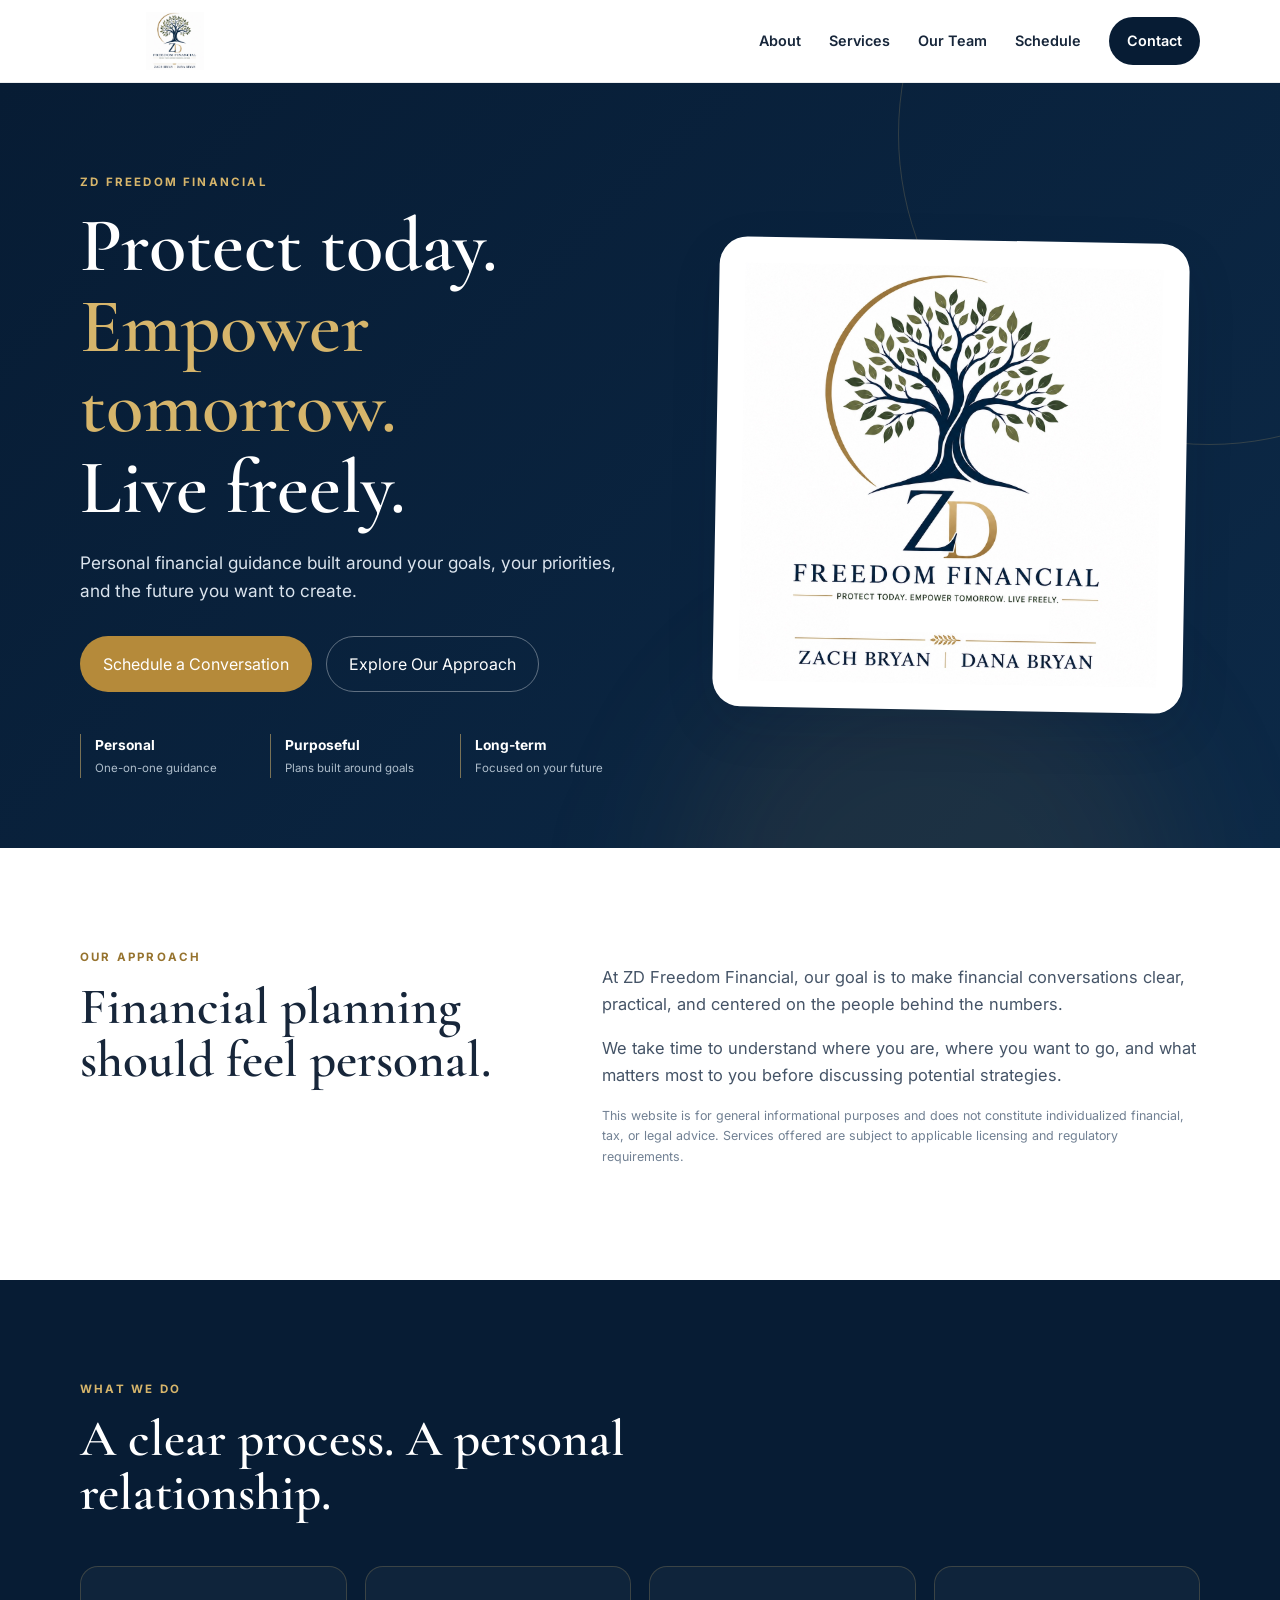
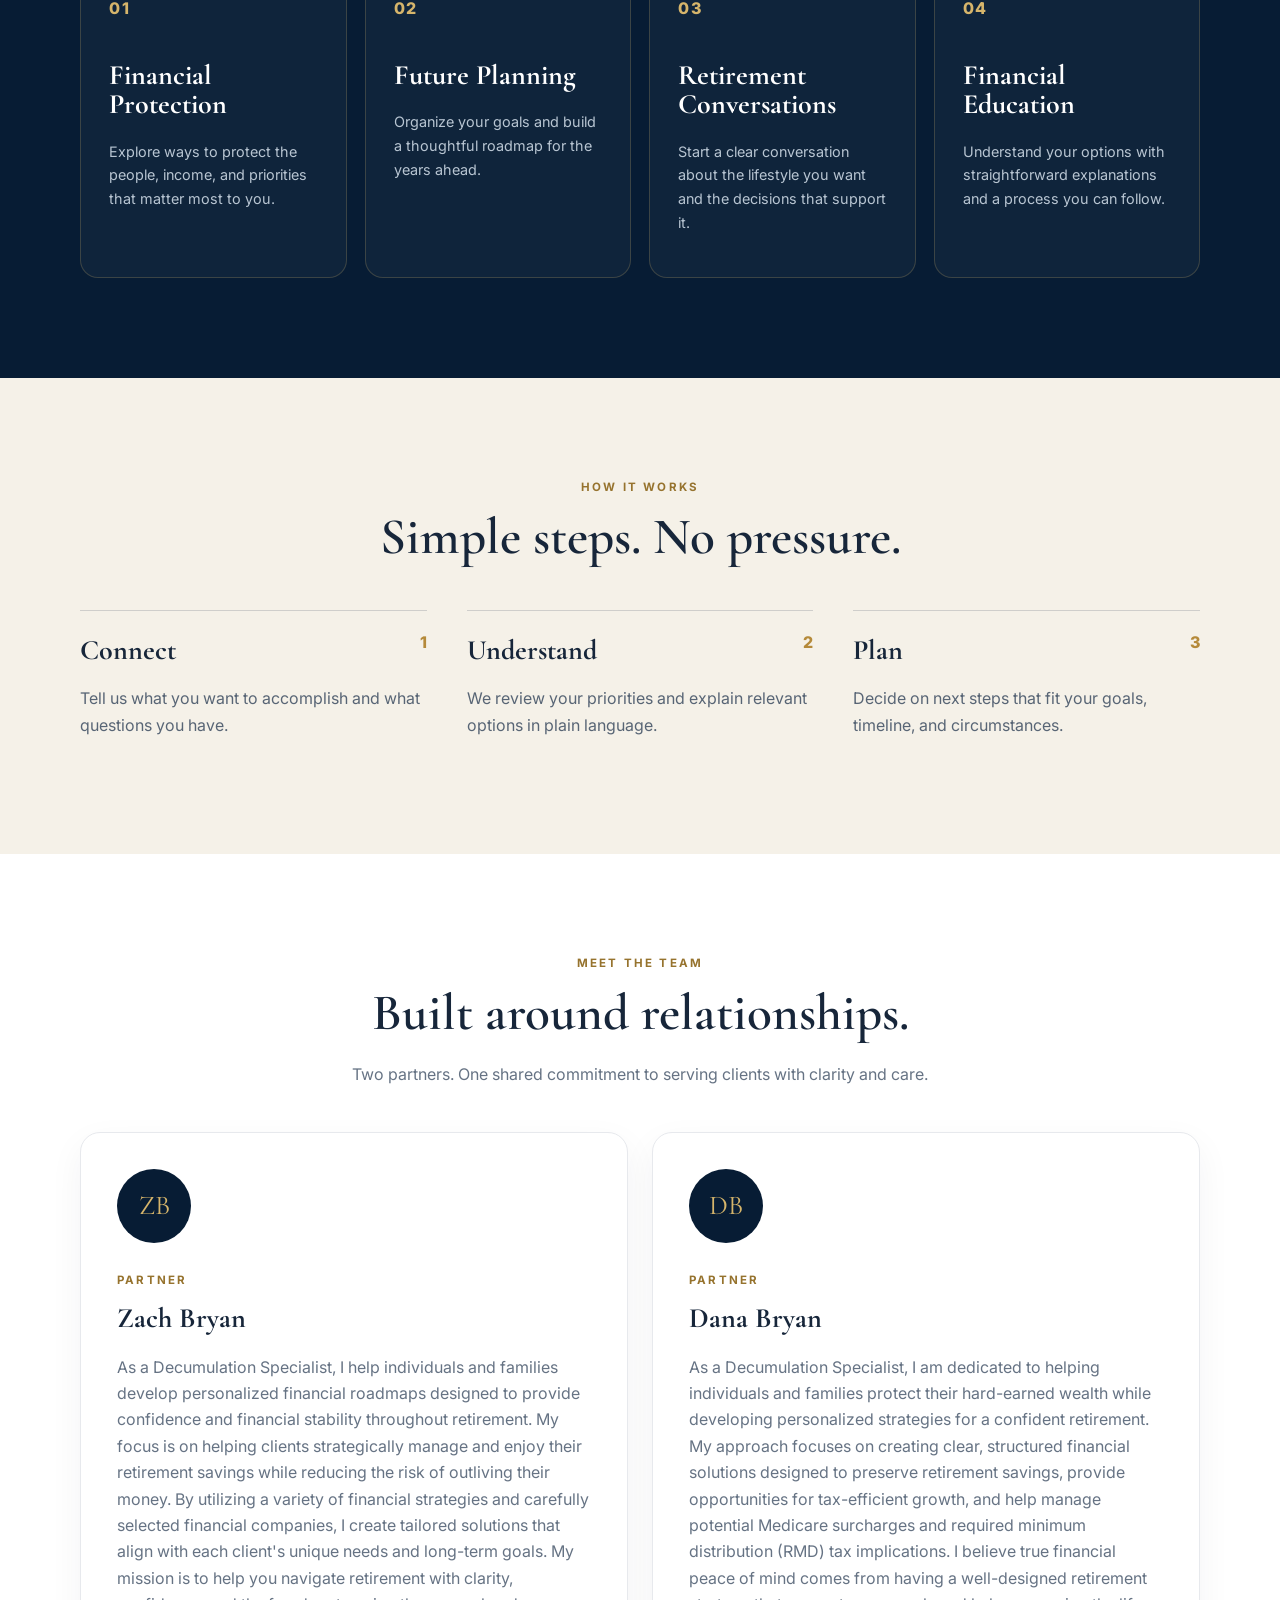
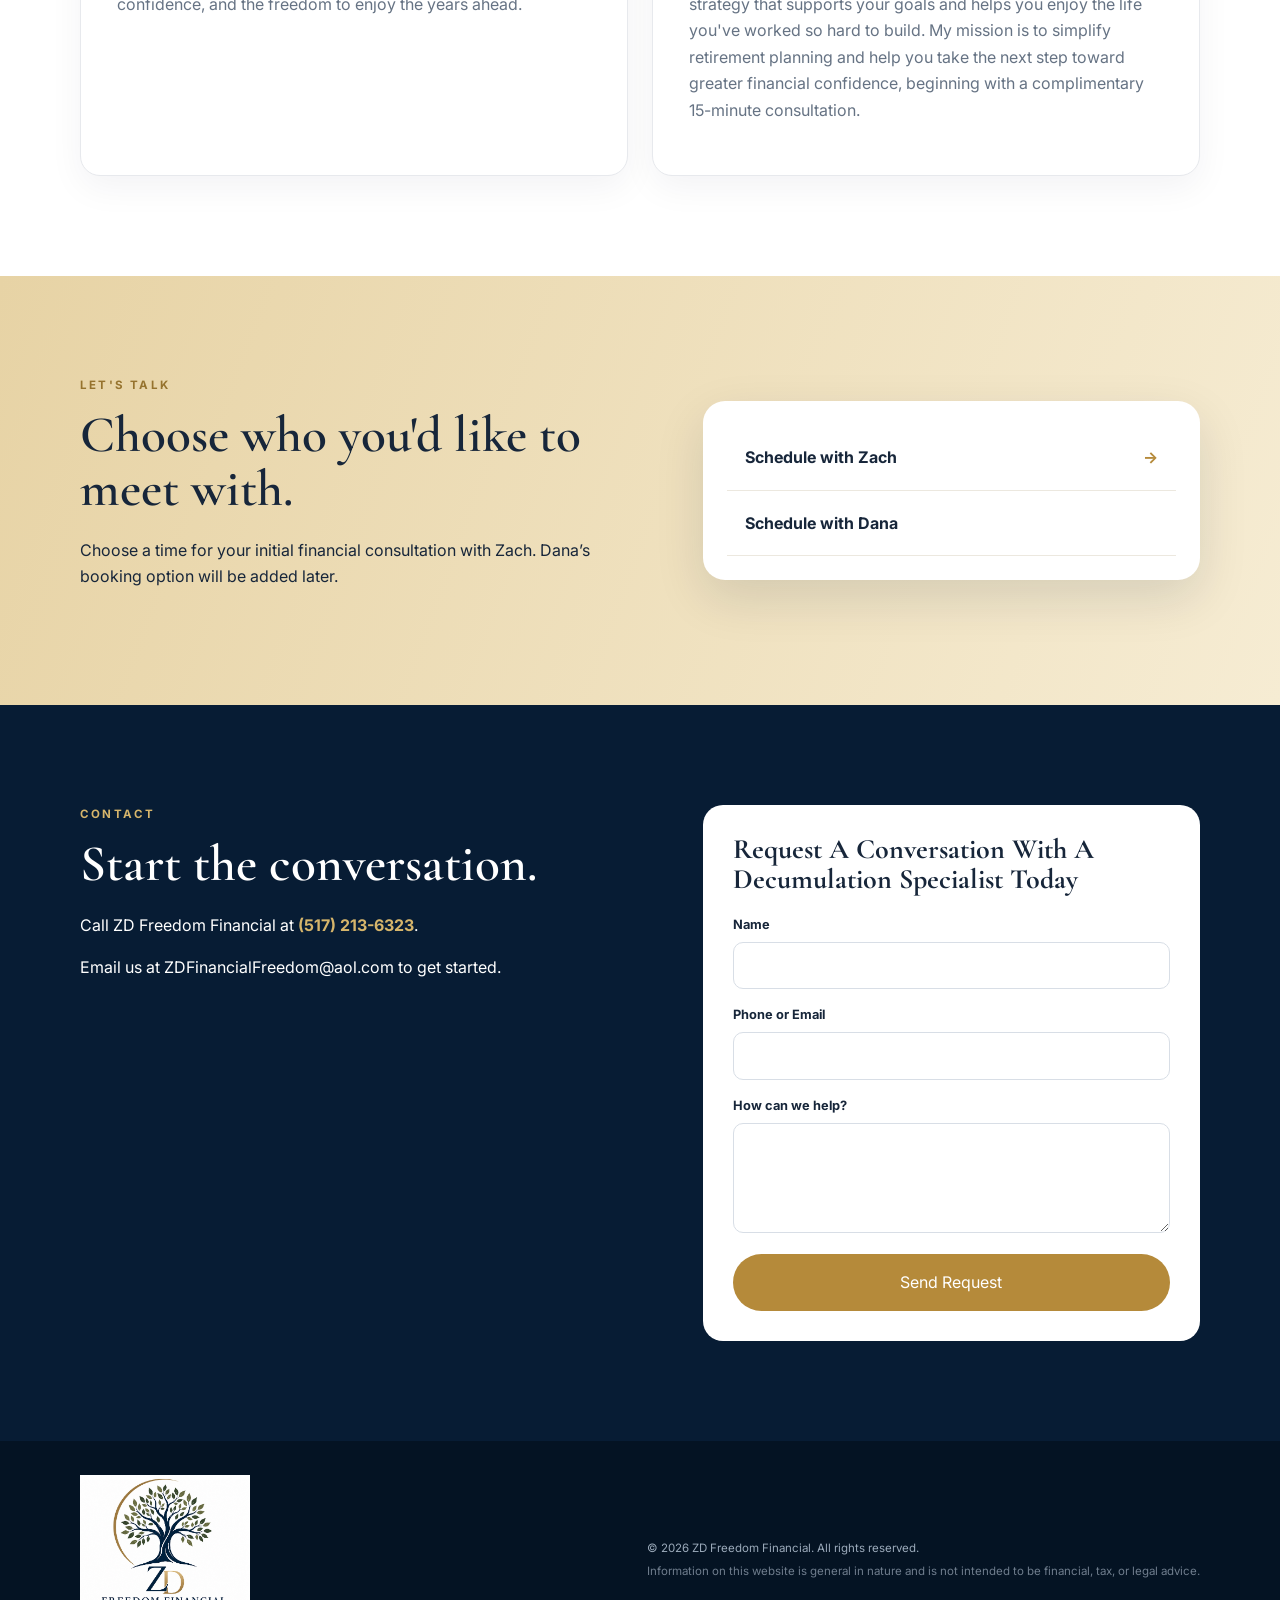
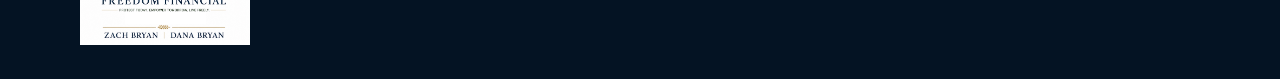
<file: index.html>
<!doctype html>
<html lang="en">
<head>
  <meta charset="utf-8">
  <meta name="viewport" content="width=device-width, initial-scale=1">
  <meta name="description" content="ZD Freedom Financial — Protect Today. Empower Tomorrow. Live Freely.">
  <meta name="theme-color" content="#071c34">
  <title>ZD Freedom Financial</title>
  <link rel="icon" href="assets/favicon.png">
  <link rel="preconnect" href="https://fonts.googleapis.com">
  <link rel="preconnect" href="https://fonts.gstatic.com" crossorigin>
  <link href="https://fonts.googleapis.com/css2?family=Cormorant+Garamond:wght@500;600;700&family=Inter:wght@400;500;600;700&display=swap" rel="stylesheet">
  <link rel="stylesheet" href="styles.css">
</head>
<body>
  <header class="site-header">
    <div class="container nav-wrap">
      <a class="brand" href="#top" aria-label="ZD Freedom Financial home">
        <img src="assets/zd-freedom-financial-logo-no-phone.png" alt="ZD Freedom Financial logo">
      </a>
      <button class="menu-toggle" aria-label="Open menu" aria-expanded="false">☰</button>
      <nav class="nav" aria-label="Primary navigation">
        <a href="#about">About</a>
        <a href="#services">Services</a>
        <a href="#team">Our Team</a>
        <a href="#schedule">Schedule</a>
        <a class="nav-cta" href="#contact">Contact</a>
      </nav>
    </div>
  </header>

  <main id="top">
    <section class="hero">
      <div class="hero-glow"></div>
      <div class="container hero-grid">
        <div class="hero-copy">
          <p class="eyebrow">ZD FREEDOM FINANCIAL</p>
          <h1>Protect today.<br><span>Empower tomorrow.</span><br>Live freely.</h1>
          <p class="hero-text">Personal financial guidance built around your goals, your priorities, and the future you want to create.</p>
          <div class="hero-actions">
            <a class="button button-gold" href="#schedule">Schedule a Conversation</a>
            <a class="button button-outline" href="#services">Explore Our Approach</a>
          </div>
          <div class="trust-row">
            <div><strong>Personal</strong><span>One-on-one guidance</span></div>
            <div><strong>Purposeful</strong><span>Plans built around goals</span></div>
            <div><strong>Long-term</strong><span>Focused on your future</span></div>
          </div>
        </div>
        <div class="hero-art">
          <div class="logo-card">
            <img src="assets/zd-freedom-financial-logo-no-phone.png" alt="ZD Freedom Financial">
          </div>
        </div>
      </div>
    </section>

    <section id="about" class="section section-light">
      <div class="container two-col">
        <div>
          <p class="eyebrow dark">OUR APPROACH</p>
          <h2>Financial planning should feel personal.</h2>
        </div>
        <div class="copy">
          <p>At ZD Freedom Financial, our goal is to make financial conversations clear, practical, and centered on the people behind the numbers.</p>
          <p>We take time to understand where you are, where you want to go, and what matters most to you before discussing potential strategies.</p>
          <p class="small-note">This website is for general informational purposes and does not constitute individualized financial, tax, or legal advice. Services offered are subject to applicable licensing and regulatory requirements.</p>
        </div>
      </div>
    </section>

    <section id="services" class="section section-navy">
      <div class="container">
        <div class="section-heading">
          <p class="eyebrow">WHAT WE DO</p>
          <h2>A clear process. A personal relationship.</h2>
        </div>
        <div class="cards">
          <article class="service-card">
            <div class="icon">01</div>
            <h3>Financial Protection</h3>
            <p>Explore ways to protect the people, income, and priorities that matter most to you.</p>
          </article>
          <article class="service-card">
            <div class="icon">02</div>
            <h3>Future Planning</h3>
            <p>Organize your goals and build a thoughtful roadmap for the years ahead.</p>
          </article>
          <article class="service-card">
            <div class="icon">03</div>
            <h3>Retirement Conversations</h3>
            <p>Start a clear conversation about the lifestyle you want and the decisions that support it.</p>
          </article>
          <article class="service-card">
            <div class="icon">04</div>
            <h3>Financial Education</h3>
            <p>Understand your options with straightforward explanations and a process you can follow.</p>
          </article>
        </div>
      </div>
    </section>

    <section class="section section-cream">
      <div class="container process">
        <div class="section-heading centered">
          <p class="eyebrow dark">HOW IT WORKS</p>
          <h2>Simple steps. No pressure.</h2>
        </div>
        <div class="steps">
          <div class="step"><span>1</span><h3>Connect</h3><p>Tell us what you want to accomplish and what questions you have.</p></div>
          <div class="step"><span>2</span><h3>Understand</h3><p>We review your priorities and explain relevant options in plain language.</p></div>
          <div class="step"><span>3</span><h3>Plan</h3><p>Decide on next steps that fit your goals, timeline, and circumstances.</p></div>
        </div>
      </div>
    </section>

    <section id="team" class="section section-light">
      <div class="container">
        <div class="section-heading centered">
          <p class="eyebrow dark">MEET THE TEAM</p>
          <h2>Built around relationships.</h2>
          <p>Two partners. One shared commitment to serving clients with clarity and care.</p>
        </div>
        <div class="team-grid">
          <article class="person-card">
            <div class="person-monogram">ZB</div>
            <p class="eyebrow dark">PARTNER</p>
            <h3>Zach Bryan</h3>
            <p>As a Decumulation Specialist, I help individuals and families develop personalized financial roadmaps designed to provide confidence and financial stability throughout retirement. My focus is on helping clients strategically manage and enjoy their retirement savings while reducing the risk of outliving their money. By utilizing a variety of financial strategies and carefully selected financial companies, I create tailored solutions that align with each client's unique needs and long-term goals. My mission is to help you navigate retirement with clarity, confidence, and the freedom to enjoy the years ahead.</p>
          </article>
          <article class="person-card">
            <div class="person-monogram">DB</div>
            <p class="eyebrow dark">PARTNER</p>
            <h3>Dana Bryan</h3>
            <p>As a Decumulation Specialist, I am dedicated to helping individuals and families protect their hard-earned wealth while developing personalized strategies for a confident retirement. My approach focuses on creating clear, structured financial solutions designed to preserve retirement savings, provide opportunities for tax-efficient growth, and help manage potential Medicare surcharges and required minimum distribution (RMD) tax implications. I believe true financial peace of mind comes from having a well-designed retirement strategy that supports your goals and helps you enjoy the life you've worked so hard to build. My mission is to simplify retirement planning and help you take the next step toward greater financial confidence, beginning with a complimentary 15-minute consultation.</p>
          </article>
        </div>
      </div>
    </section>

    <section id="schedule" class="section section-gold">
      <div class="container schedule-grid">
        <div>
          <p class="eyebrow dark">LET'S TALK</p>
          <h2>Choose who you'd like to meet with.</h2>
          <p>Choose a time for your initial financial consultation with Zach. Dana’s booking option will be added later.</p>
        </div>
        <div class="booking-panel">
          <a class="booking-button" href="https://calendly.com/zach1bryan/initial-financial-consultation" target="_blank" rel="noopener noreferrer">Schedule with Zach <span>→</span></a>
          <a class="booking-button" href="https://calendly.com/dnbryan57/30min" target="_blank" rel="noopener noreferrer">Schedule with Dana <span></span></a>
        </div>
      </div>
    </section>

    <section id="contact" class="section section-navy contact-section">
      <div class="container contact-grid">
        <div>
          <p class="eyebrow">CONTACT</p>
          <h2>Start the conversation.</h2>
          <p>Call ZD Freedom Financial at <a class="phone" href="tel:+15172136323">(517) 213-6323</a>.</p>
          Email us at <a href="mailto:ZDFinancialFreedom@aol.com">ZDFinancialFreedom@aol.com</a> to get started.
        </div>
        <div class="contact-box">
          <h3>Request A Conversation With A Decumulation Specialist Today</h3>
         <form action="https://formsubmit.co/ZDFinancialFreedom@aol.com" method="POST">
            <label>Name<input name="Name" required></label>
            <label>Phone or Email<input name="Contact" required></label>
            <label>How can we help?<textarea name="Message" rows="4" required></textarea></label>
            <button class="button button-gold" type="submit">Send Request</button>
          </form>
        </div>
      </div>
    </section>
  </main>

  <footer class="footer">
    <div class="container footer-wrap">
      <img src="assets/zd-freedom-financial-logo-no-phone.png" alt="ZD Freedom Financial">
      <div>
        <p>© 2026 ZD Freedom Financial. All rights reserved.</p>
        <p class="footer-disclaimer">Information on this website is general in nature and is not intended to be financial, tax, or legal advice.</p>
      </div>
    </div>
  </footer>
  <script src="script.js"></script>
</body>
</html>
</file>
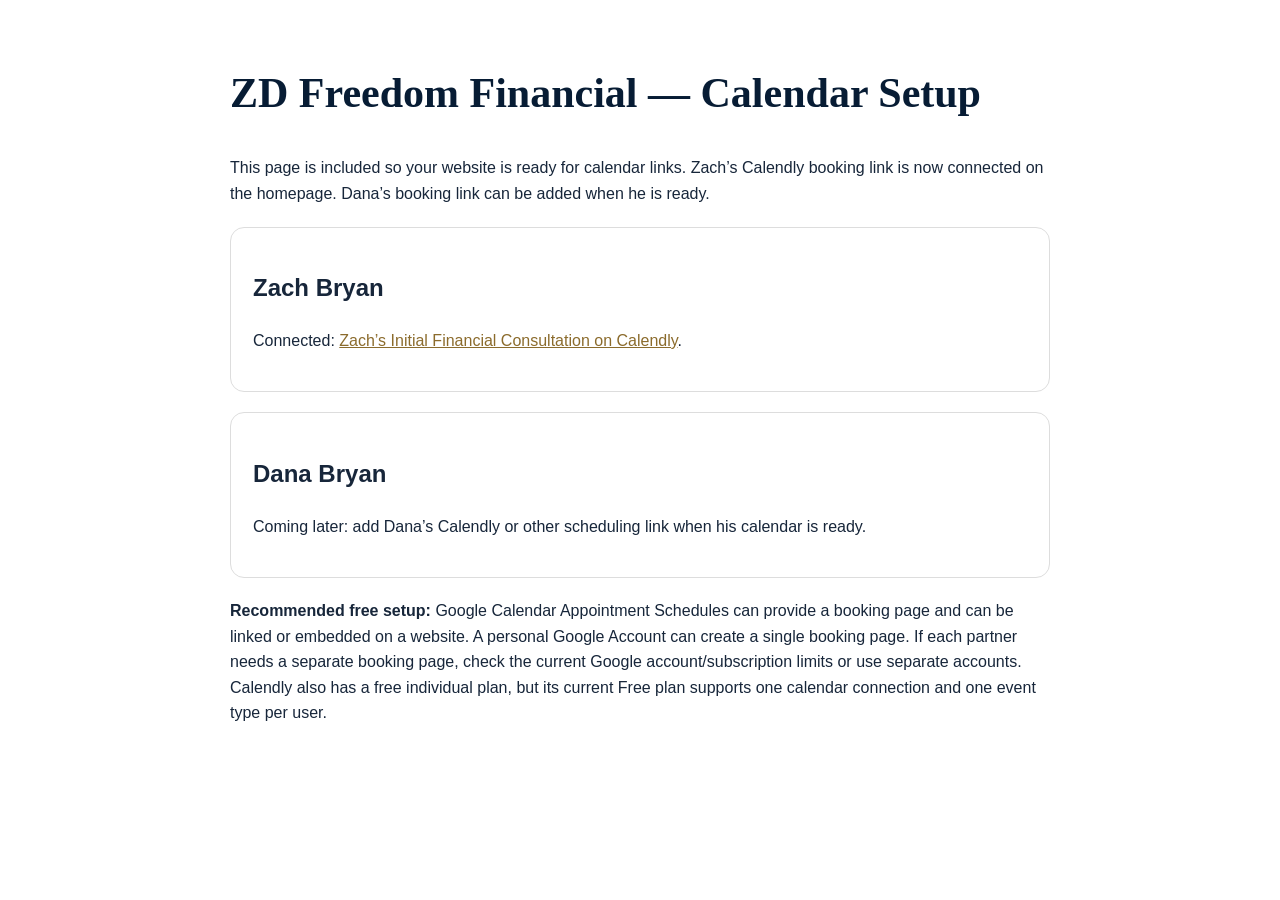
<file: config.html>
<!doctype html>
<html lang="en"><head><meta charset="utf-8"><meta name="viewport" content="width=device-width,initial-scale=1"><title>ZD Freedom Financial — Calendar Setup</title>
<style>body{font-family:Inter,Arial,sans-serif;max-width:820px;margin:60px auto;padding:0 22px;color:#17263a;line-height:1.6}h1{font-family:Georgia,serif;font-size:42px;color:#071c34}code{background:#f2f4f7;padding:2px 6px;border-radius:5px}.box{padding:22px;border:1px solid #ddd;border-radius:14px;margin:20px 0}a{color:#8b6b2c}</style></head>
<body>
<h1>ZD Freedom Financial — Calendar Setup</h1>
<p>This page is included so your website is ready for calendar links. Zach’s Calendly booking link is now connected on the homepage. Dana’s booking link can be added when he is ready.</p>
<div class="box" id="zach"><h2>Zach Bryan</h2><p>Connected: <a href="https://calendly.com/zach1bryan/initial-financial-consultation" target="_blank" rel="noopener noreferrer">Zach’s Initial Financial Consultation on Calendly</a>.</p></div>
<div class="box" id="dana"><h2>Dana Bryan</h2><p>Coming later: add Dana’s Calendly or other scheduling link when his calendar is ready.</p></div>
<p><strong>Recommended free setup:</strong> Google Calendar Appointment Schedules can provide a booking page and can be linked or embedded on a website. A personal Google Account can create a single booking page. If each partner needs a separate booking page, check the current Google account/subscription limits or use separate accounts. Calendly also has a free individual plan, but its current Free plan supports one calendar connection and one event type per user.</p>
</body></html>
</file>
<file: styles.css>
:root{
  --navy:#071c34; --navy-2:#0e2c4d; --gold:#b58a3a; --gold-light:#d6b56b;
  --cream:#f5f1e8; --white:#fff; --ink:#17263a; --muted:#667384;
  --shadow:0 18px 50px rgba(7,28,52,.12);
}
*{box-sizing:border-box}
html{scroll-behavior:smooth}
body{margin:0;font-family:Inter,system-ui,-apple-system,BlinkMacSystemFont,"Segoe UI",sans-serif;color:var(--ink);background:var(--white);line-height:1.65}
img{max-width:100%;display:block}
a{color:inherit;text-decoration:none}
.container{width:min(1120px,92%);margin:0 auto}
.site-header{position:sticky;top:0;z-index:50;background:rgba(255,255,255,.96);backdrop-filter:blur(12px);border-bottom:1px solid rgba(7,28,52,.08)}
.nav-wrap{height:82px;display:flex;align-items:center;justify-content:space-between;gap:30px}
.brand img{width:190px;height:58px;object-fit:contain}
.nav{display:flex;align-items:center;gap:28px;font-size:.9rem;font-weight:600}
.nav a{transition:.2s}
.nav a:hover{color:var(--gold)}
.nav-cta{background:var(--navy);color:white!important;padding:12px 18px;border-radius:999px}
.menu-toggle{display:none;border:0;background:none;font-size:1.5rem;color:var(--navy)}
.hero{position:relative;overflow:hidden;background:linear-gradient(135deg,var(--navy),#0c2947);color:white;padding:90px 0 70px}
.hero:before{content:"";position:absolute;width:620px;height:620px;border:1px solid rgba(214,181,107,.2);border-radius:50%;right:-240px;top:-260px}
.hero-glow{position:absolute;width:500px;height:500px;background:rgba(181,138,58,.1);filter:blur(70px);right:8%;bottom:-300px;border-radius:50%}
.hero-grid{display:grid;grid-template-columns:1.05fr .95fr;align-items:center;gap:70px;position:relative}
.eyebrow{letter-spacing:.19em;font-size:.72rem;font-weight:700;color:var(--gold-light);margin:0 0 14px}
.eyebrow.dark{color:#96732e}
h1,h2,h3{font-family:"Cormorant Garamond",Georgia,serif;line-height:1.05;margin:0 0 20px}
h1{font-size:clamp(3.4rem,6vw,5.7rem);font-weight:600}
h1 span{color:var(--gold-light)}
h2{font-size:clamp(2.4rem,4vw,3.7rem);font-weight:600}
h3{font-size:1.75rem}
.hero-text{font-size:1.08rem;max-width:620px;color:#dbe4ee}
.hero-actions{display:flex;gap:14px;flex-wrap:wrap;margin:30px 0 42px}
.button{display:inline-flex;align-items:center;justify-content:center;border-radius:999px;padding:14px 22px;font-weight:700;border:1px solid transparent;cursor:pointer;font:inherit}
.button-gold{background:var(--gold);color:white}
.button-outline{border-color:rgba(255,255,255,.35);color:white}
.button:hover{transform:translateY(-1px)}
.trust-row{display:grid;grid-template-columns:repeat(3,1fr);gap:18px;max-width:650px}
.trust-row div{border-left:1px solid rgba(214,181,107,.55);padding-left:14px}
.trust-row strong{display:block;font-size:.86rem}
.trust-row span{display:block;color:#aebdcb;font-size:.72rem;margin-top:2px}
.hero-art{display:flex;justify-content:center}
.logo-card{background:white;border-radius:28px;padding:26px;box-shadow:var(--shadow);width:min(470px,100%);transform:rotate(1deg)}
.logo-card img{width:100%;height:auto}
.section{padding:100px 0}
.section-light{background:white}
.section-cream{background:var(--cream)}
.section-navy{background:var(--navy);color:white}
.section-gold{background:linear-gradient(110deg,#e7d3a5,#f6ecd3)}
.two-col{display:grid;grid-template-columns:.85fr 1.15fr;gap:80px;align-items:start}
.copy{font-size:1.03rem;color:#455467}
.small-note{font-size:.78rem;color:#718093}
.section-heading{max-width:760px;margin-bottom:45px}
.section-heading.centered{margin-left:auto;margin-right:auto;text-align:center}
.section-heading>p:last-child{color:#aebdcb}
.section-cream .section-heading>p:last-child,.section-light .section-heading>p:last-child{color:#667384}
.cards{display:grid;grid-template-columns:repeat(4,1fr);gap:18px}
.service-card{border:1px solid rgba(214,181,107,.22);background:rgba(255,255,255,.035);padding:28px;border-radius:18px;min-height:270px}
.service-card p{color:#b8c5d2;font-size:.9rem}
.icon{color:var(--gold-light);font-weight:800;letter-spacing:.1em;margin-bottom:40px}
.steps{display:grid;grid-template-columns:repeat(3,1fr);gap:40px}
.step{position:relative;padding-top:25px;border-top:1px solid rgba(7,28,52,.16)}
.step span{position:absolute;right:0;top:18px;color:var(--gold);font-weight:800}
.step p{color:#586575}
.team-grid{display:grid;grid-template-columns:repeat(2,1fr);gap:24px}
.person-card{padding:36px;border:1px solid #e7e9ed;border-radius:20px;background:#fff;box-shadow:0 12px 35px rgba(7,28,52,.05)}
.person-monogram{width:74px;height:74px;border-radius:50%;background:var(--navy);color:var(--gold-light);display:grid;place-items:center;font-family:"Cormorant Garamond",Georgia,serif;font-size:1.7rem;margin-bottom:28px}
.person-card p:last-child{color:#667384}
.schedule-grid{display:grid;grid-template-columns:1fr .9fr;gap:70px;align-items:center}
.booking-panel{background:white;border-radius:22px;padding:24px;box-shadow:var(--shadow)}
.booking-button{display:flex;justify-content:space-between;align-items:center;padding:19px 18px;border-bottom:1px solid #ece8df;font-weight:700}
.booking-button:first-child{border-top:0}
.booking-button span{color:var(--gold)}
.booking-note{font-size:.75rem;color:#78808b;padding:8px 18px 0}
.contact-grid{display:grid;grid-template-columns:1fr .9fr;gap:70px;align-items:start}
.phone{color:var(--gold-light);font-weight:700}
.contact-box{background:white;color:var(--ink);padding:30px;border-radius:20px}
.contact-box form{display:grid;gap:15px}
.contact-box label{font-size:.8rem;font-weight:700}
.contact-box input,.contact-box textarea{width:100%;margin-top:7px;border:1px solid #d8dee6;border-radius:10px;padding:12px;font:inherit;resize:vertical}
.form-note{font-size:.7rem;color:#7a8591;margin:15px 0 0}
.footer{background:#041323;color:#9baaba;padding:34px 0}
.footer-wrap{display:flex;align-items:center;justify-content:space-between;gap:30px}
.footer img{width:170px;filter:none;opacity:1}
.footer p{font-size:.72rem;margin:4px 0}
.footer-disclaimer{color:#6f7d8d}
@media(max-width:900px){
  .nav{display:none;position:absolute;top:82px;left:0;right:0;background:white;padding:18px 4%;box-shadow:0 15px 30px rgba(0,0,0,.08);flex-direction:column;align-items:stretch}
  .nav.open{display:flex}
  .menu-toggle{display:block}
  .hero-grid,.two-col,.schedule-grid,.contact-grid{grid-template-columns:1fr}
  .hero-art{order:-1}
  .logo-card{max-width:420px}
  .cards{grid-template-columns:repeat(2,1fr)}
  .steps{gap:25px}
}
@media(max-width:600px){
  .section{padding:70px 0}
  .brand img{width:150px}
  .hero{padding-top:65px}
  .cards,.team-grid,.steps,.trust-row{grid-template-columns:1fr}
  .hero-actions{flex-direction:column}
  .button{width:100%}
  .footer-wrap{flex-direction:column;align-items:flex-start}
}
</file>
